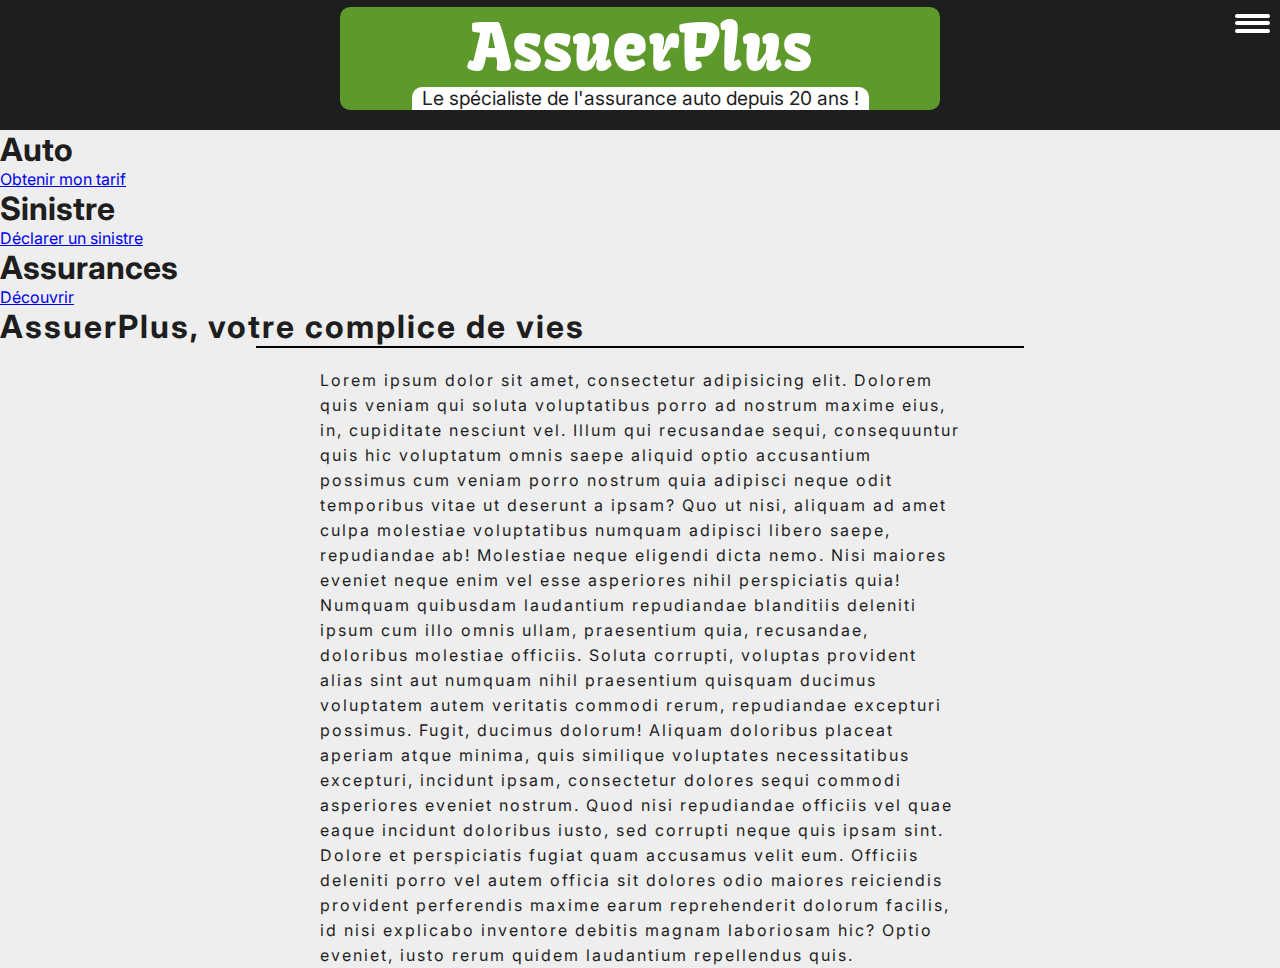
<file: index.html>
<!DOCTYPE html>
<html lang="en">
<head>
    <meta charset="UTF-8">
    <meta http-equiv="X-UA-Compatible" content="IE=edge">
    <meta name="viewport" content="width=device-width, initial-scale=1.0">
    <link rel="stylesheet" href="/web/css/style.css">
    <link rel="stylesheet" href="/web/css/header.css">
    <title>AssuerPlus</title>
    <script>
        function myFunction() {
            document.getElementById("check").checked = false;
        }
    </script>
</head>
<body>

<header class="head">
    <div class="head-left">
        <span class="logo">AssuerPlus</span>
        <div class="slogan">Le spécialiste de l'assurance auto depuis 20 ans !</div>
    </div>

    <div class="head-right">
    
        <input type="checkbox" name="menu" id="check" value="">
        <div class="hamburger-lines">
            <span class="line line1"></span>
            <span class="line line2"></span>
            <span class="line line3"></span>
        </div>
                
        <ul class="menu-items">
            <li style="border: none;"><a onclick="myFunction()" href="#">Le groupe AssuerPlus</a></li>
            <li><a onclick="myFunction()" href="#">Nos agences</a></li>
            <li><a onclick="myFunction()" href="#">Assistance</a></li>
            <li><a onclick="myFunction()" href="#">Mon espace personnel</a></li>
        </ul>

    </div>
</header>


<section class="one_box">
    <div class="bg"></div>
        <div class="option">
            <div class="opt">
                <div class="icon-voiture"></div>
                <h1>Auto</h1>
                <a href="#">Obtenir mon tarif</a>
            </div>
            <div class="opt">
                <div class="icon-sinistre"></div>
                <h1>Sinistre</h1>
                <a href="#">Déclarer un sinistre</a>
            </div>
            <div class="opt">
                <div class="icon-assurance"></div>
                <h1>Assurances</h1>
                <a href="#">Découvrir</a>
            </div>
        </div>
</section>


<section class="two_box">
    <h1 style="letter-spacing: 2px;">AssuerPlus, votre complice de vies</h1>
    <hr style="margin: 0px 20% 0px 20%; border: 1px solid black;">
    <span style="line-height: 25px; text-align: left; display: block;  margin-top: 20px; margin-left: auto; width: 50%; letter-spacing:2px;">
        <p>Lorem ipsum dolor sit amet, consectetur adipisicing elit. Dolorem quis veniam qui soluta voluptatibus porro ad nostrum maxime eius, in, cupiditate nesciunt vel. Illum qui recusandae sequi, consequuntur quis hic voluptatum omnis saepe aliquid optio accusantium possimus cum veniam porro nostrum quia adipisci neque odit temporibus vitae ut deserunt a ipsam? Quo ut nisi, aliquam ad amet culpa molestiae voluptatibus numquam adipisci libero saepe, repudiandae ab! Molestiae neque eligendi dicta nemo. Nisi maiores eveniet neque enim vel esse asperiores nihil perspiciatis quia! Numquam quibusdam laudantium repudiandae blanditiis deleniti ipsum cum illo omnis ullam, praesentium quia, recusandae, doloribus molestiae officiis. Soluta corrupti, voluptas provident alias sint aut numquam nihil praesentium quisquam ducimus voluptatem autem veritatis commodi rerum, repudiandae excepturi possimus. Fugit, ducimus dolorum! Aliquam doloribus placeat aperiam atque minima, quis similique voluptates necessitatibus excepturi, incidunt ipsam, consectetur dolores sequi commodi asperiores eveniet nostrum. Quod nisi repudiandae officiis vel quae eaque incidunt doloribus iusto, sed corrupti neque quis ipsam sint. Dolore et perspiciatis fugiat quam accusamus velit eum. Officiis deleniti porro vel autem officia sit dolores odio maiores reiciendis provident perferendis maxime earum reprehenderit dolorum facilis, id nisi explicabo inventore debitis magnam laboriosam hic? Optio eveniet, iusto rerum quidem laudantium repellendus quis.</p>
    </span>   
</section>
    
</body>
</html>
</file>
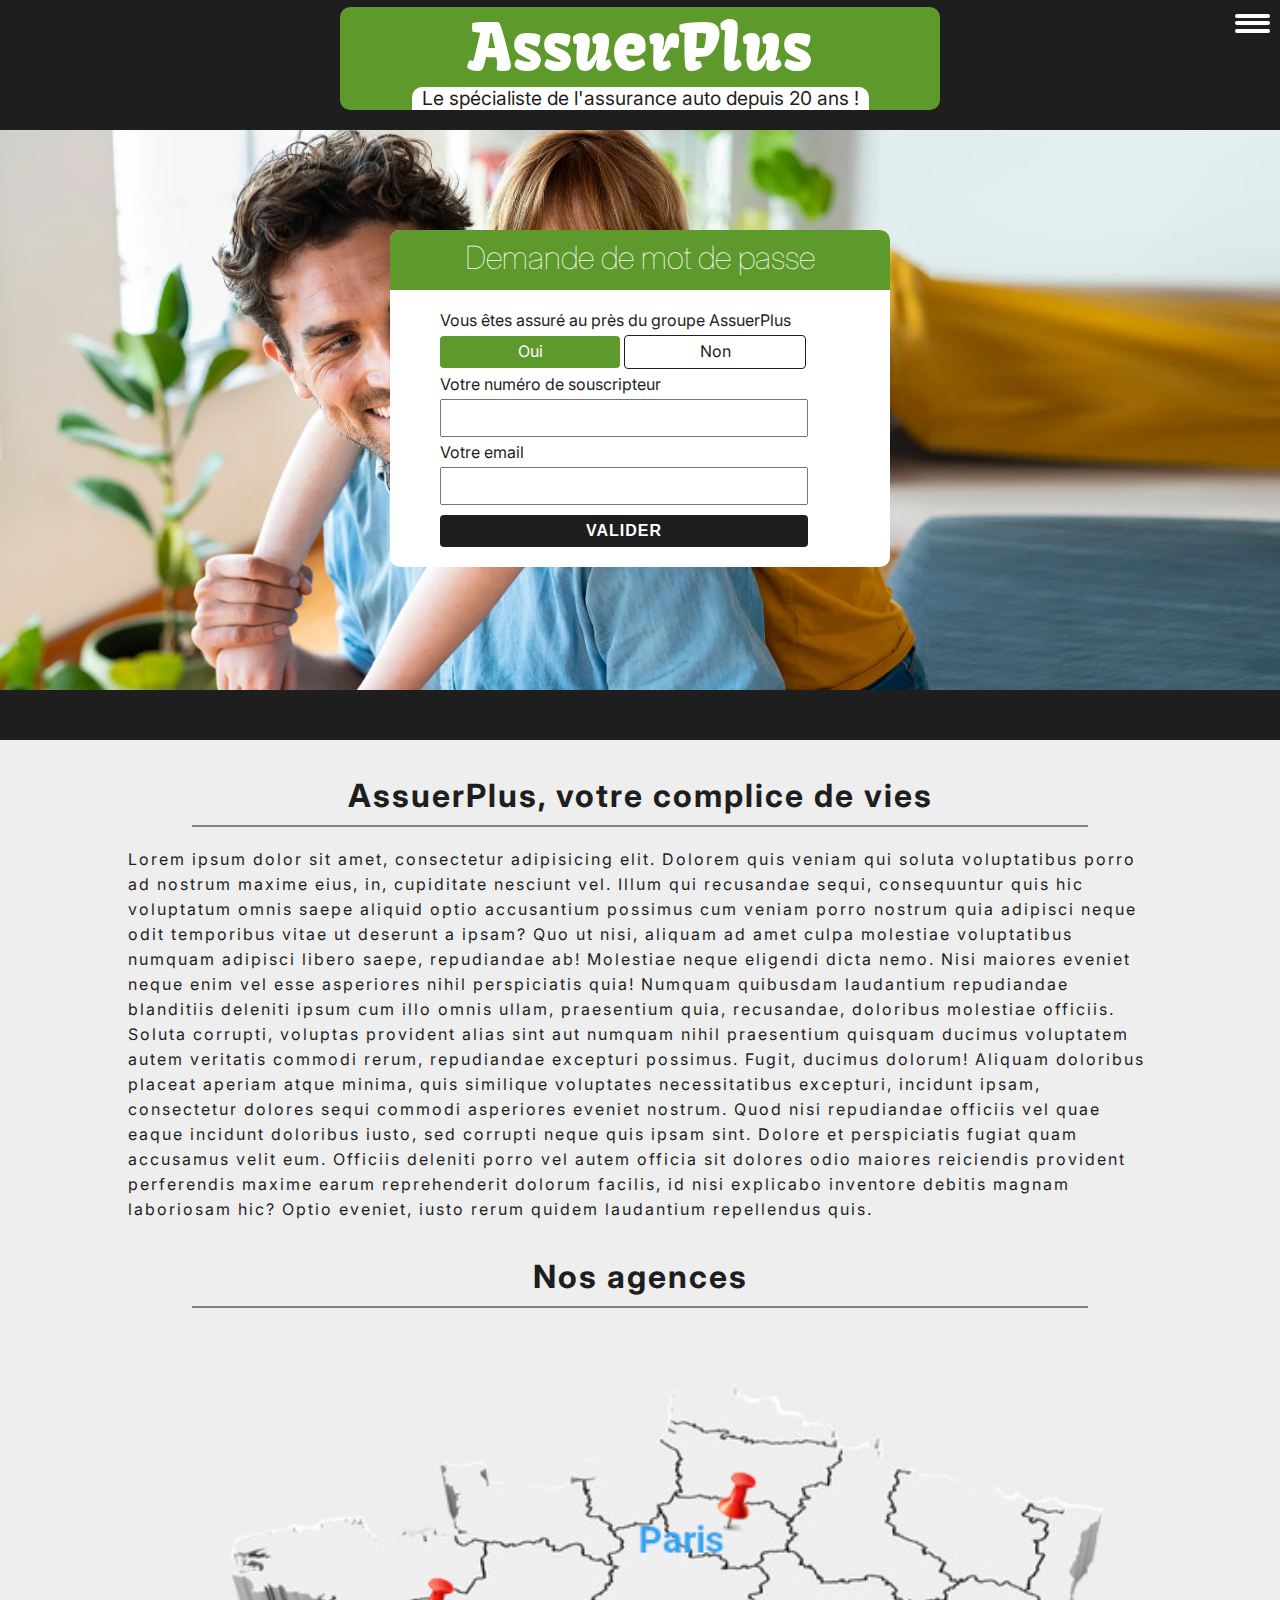
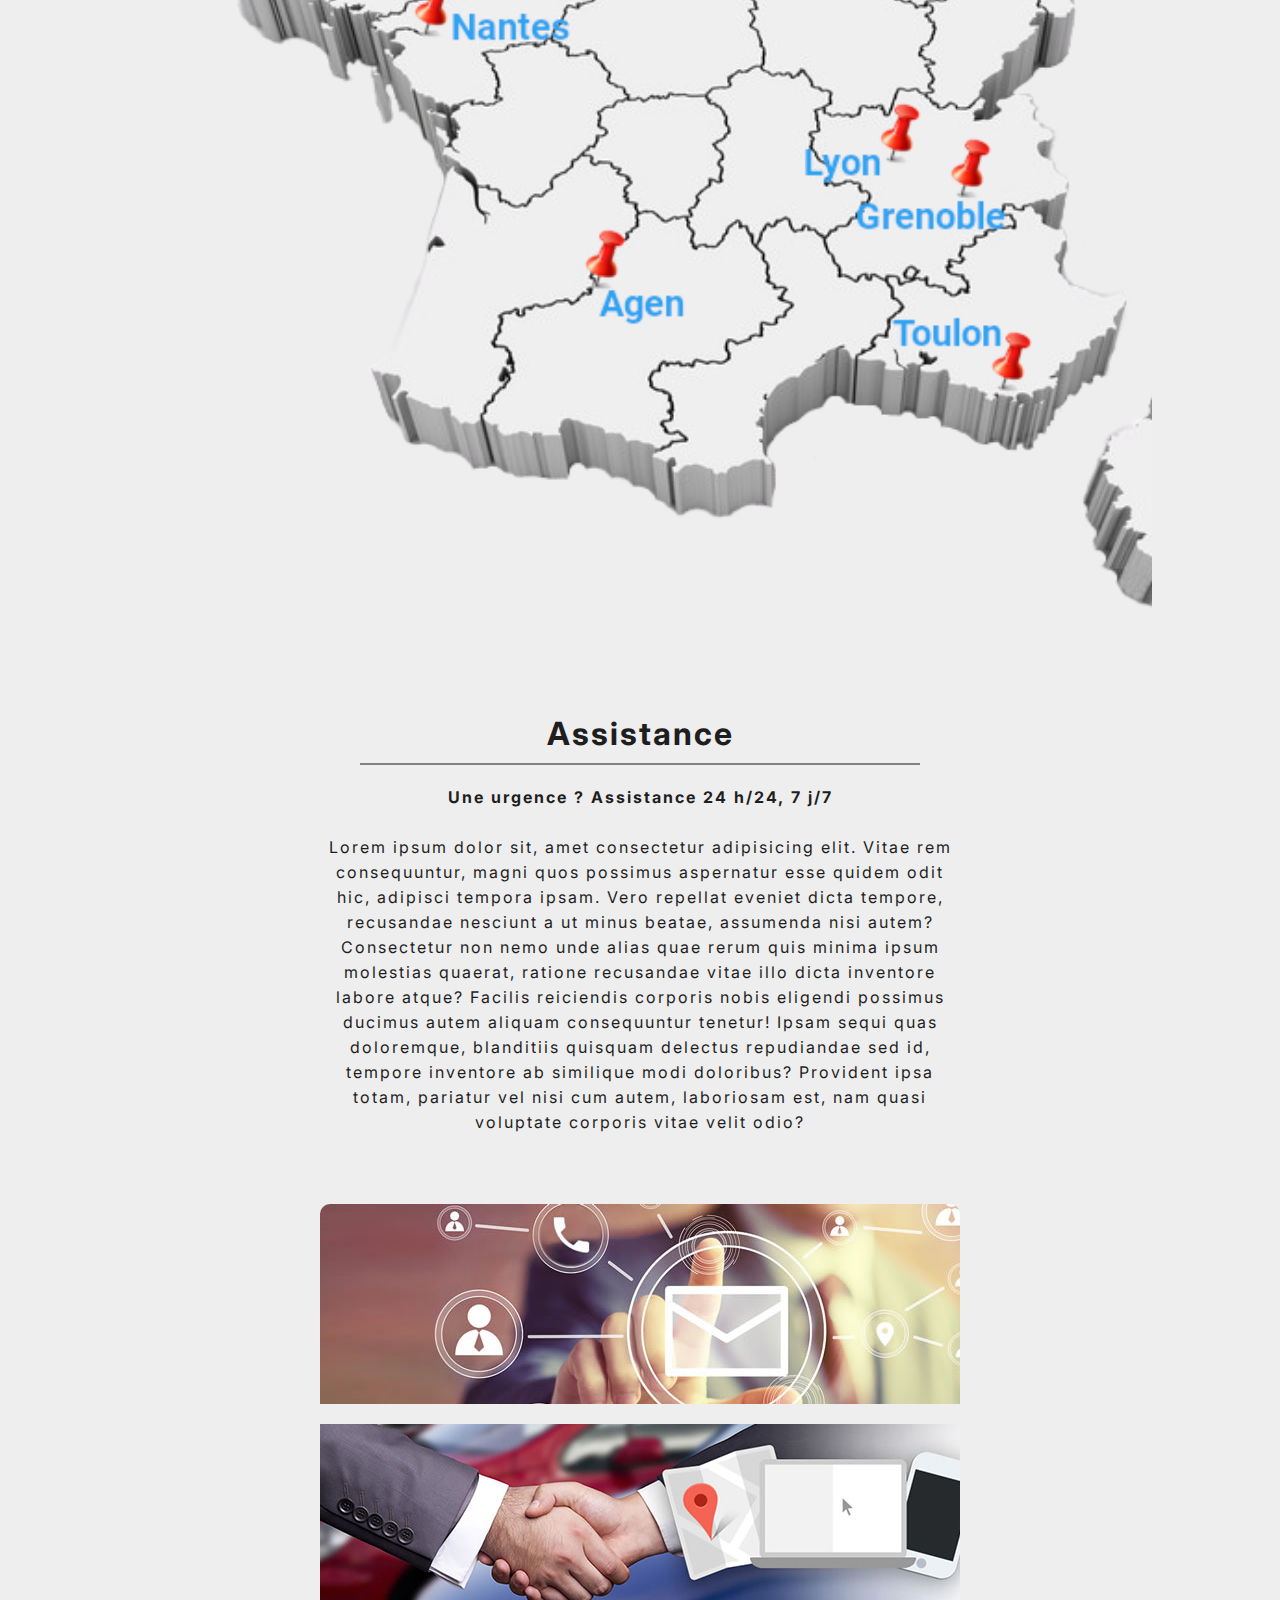
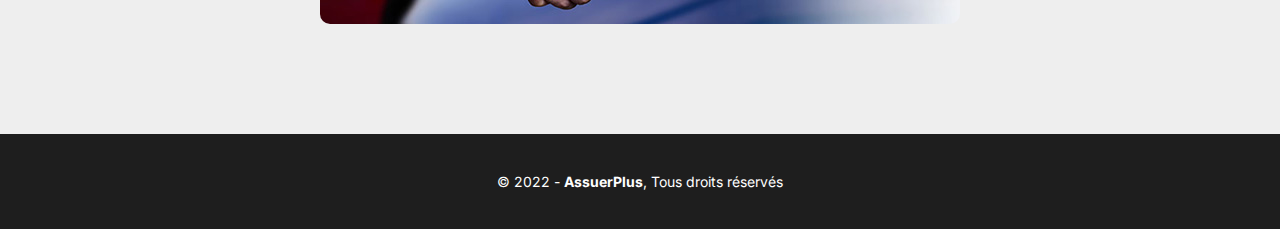
<file: first-login.html>
<!DOCTYPE html>
<html lang="en">
<head>
    <meta charset="UTF-8">
    <meta http-equiv="X-UA-Compatible" content="IE=edge">
    <meta name="viewport" content="width=device-width, initial-scale=1.0">
    <link rel="shortcut icon" href="/web/img/favicon_car.png"/>
    <link rel="apple-touch-icon" href="/web/img/favicon_car.png"/>
    <link rel="stylesheet" href="/web/css/style.css">
    <link rel="stylesheet" href="/web/css/index.css">
    <link rel="stylesheet" href="/web/css/first-login.css">
    <link rel="stylesheet" href="/web/css/header.css">
    <title>Première connexion - AssuerPlus</title>
    <script src="/web/js/login.js"></script>
    <script>
        function myFunction() {
            document.getElementById("check").checked = false;
        }
    </script>
</head>
<body>

<header class="head">
    <div class="head-left">
        <span class="logo">AssuerPlus</span>
        <div class="slogan">Le spécialiste de l'assurance auto depuis 20 ans !</div>
    </div>

    <div class="head-right">
    
        <input type="checkbox" name="menu" id="check" value="">
        <div class="hamburger-lines">
            <span class="line line1"></span>
            <span class="line line2"></span>
            <span class="line line3"></span>
        </div>
                
        <ul class="menu-items">
            <li style="border: none;"><a onclick="myFunction()" href="index.html">Le groupe AssuerPlus</a></li>
            <li><a onclick="myFunction()" href="#">Nos agences</a></li>
            <li><a onclick="myFunction()" href="#">Assistance</a></li>
            <li><a onclick="myFunction()" href="login.html">Mon espace personnel</a></li>
        </ul>

    </div>
</header>


<section class="one_box">
    <div class="bg1">
    <div class="forgot-pass">
        <div class="pass">
            <h1>Demande de mot de passe</h1>

            <div class="form">
            <label for="">Vous êtes assuré au près du groupe AssuerPlus</label><br>
            <a onclick="newPass()" class="answer" id="yes" href="#">Oui</a>
            <a onclick="newUser()" href="#" class="answer" id="no" style="background-color: #fff; color: #1E1E1E; border: 1px solid #1E1E1E;">Non</a>

            <div class="first-contain">
                <form action="#" method="post">
                    <label for="numS">Votre numéro de souscripteur</label><br>
                    <input type="text" name="nOrMail" id="numS" required><br>
                    <label for="mail">Votre email</label><br>
                    <input type="email" id="mail" name="mail" required><br>
                    <input type="submit" value="Valider">
                </form>
            </div>

            <div class="second-contain" style="display: none;">
                <form action="#" method="post">
                    <label for="mail">Votre email</label><br>
                    <input type="email" name="mail" id="mail" required><br>
                    <label for="first-name">Nom</label>
                    <input type="text" id="first-name" name="first-name" required>

                    <label for="last-name">Prénom</label>
                    <input type="text" id="last-name" name="last-name" required><br>

                    <label for="password">Votre mot de passe</label>
                    <input type="password" id="password" name="password" required><br>

                    <label for="repassword">Veuillez resaisir votre mot de passe</label>
                    <input type="password" id="repassword" name="repassword" required><br>

                    <label for="phoneNumber">Votre numéro de téléphone</label>
                    <input type="tel" id="phoneNumber" name="phoneNumber" required>

                    <input type="submit" value="Terminer">
                </form>
            </div>
        </div>

        </div>
    </div>
    </div>
</section>


<section class="two_box">
    <h1>AssuerPlus, votre complice de vies</h1>
    <hr>
    <br>
    <span>
        <p>Lorem ipsum dolor sit amet, consectetur adipisicing elit. Dolorem quis veniam qui soluta voluptatibus porro ad nostrum maxime eius, in, cupiditate nesciunt vel. Illum qui recusandae sequi, consequuntur quis hic voluptatum omnis saepe aliquid optio accusantium possimus cum veniam porro nostrum quia adipisci neque odit temporibus vitae ut deserunt a ipsam? Quo ut nisi, aliquam ad amet culpa molestiae voluptatibus numquam adipisci libero saepe, repudiandae ab! Molestiae neque eligendi dicta nemo. Nisi maiores eveniet neque enim vel esse asperiores nihil perspiciatis quia! Numquam quibusdam laudantium repudiandae blanditiis deleniti ipsum cum illo omnis ullam, praesentium quia, recusandae, doloribus molestiae officiis. Soluta corrupti, voluptas provident alias sint aut numquam nihil praesentium quisquam ducimus voluptatem autem veritatis commodi rerum, repudiandae excepturi possimus. Fugit, ducimus dolorum! Aliquam doloribus placeat aperiam atque minima, quis similique voluptates necessitatibus excepturi, incidunt ipsam, consectetur dolores sequi commodi asperiores eveniet nostrum. Quod nisi repudiandae officiis vel quae eaque incidunt doloribus iusto, sed corrupti neque quis ipsam sint. Dolore et perspiciatis fugiat quam accusamus velit eum. Officiis deleniti porro vel autem officia sit dolores odio maiores reiciendis provident perferendis maxime earum reprehenderit dolorum facilis, id nisi explicabo inventore debitis magnam laboriosam hic? Optio eveniet, iusto rerum quidem laudantium repellendus quis.</p>
    </span>   
</section>

<section class="two_box">
        <h1>Nos agences</h1>
            <hr>
            <br>
        <div class="map"></div>
</section>

<section class="two_box" style="display: flex; flex-wrap: wrap;">
    <div class="help">
            <div class="help-contact">
                <h1>Assistance</h1>
                <hr>
                <br>
                <span style="text-align: center;">
                    <b>Une urgence ? Assistance 24 h/24, 7 j/7 </b>
                <br><br>
                    <p>Lorem ipsum dolor sit, amet consectetur adipisicing elit. Vitae rem consequuntur, magni quos possimus aspernatur esse quidem odit hic, adipisci tempora ipsam. Vero repellat eveniet dicta tempore, recusandae nesciunt a ut minus beatae, assumenda nisi autem? Consectetur non nemo unde alias quae rerum quis minima ipsum molestias quaerat, ratione recusandae vitae illo dicta inventore labore atque? Facilis reiciendis corporis nobis eligendi possimus ducimus autem aliquam consequuntur tenetur! Ipsam sequi quas doloremque, blanditiis quisquam delectus repudiandae sed id, tempore inventore ab similique modi doloribus? Provident ipsa totam, pariatur vel nisi cum autem, laboriosam est, nam quasi voluptate corporis vitae velit odio?</p>
                </span>
                
              
            </div>
            <div class="pictures">
                <div style="background-image: url(/web/img/first-contact-picture.png); margin-bottom: 20px; border-radius: 10px 10px 0px 0px; width: 80%; height: 200px;"></div>
                <div style="background-image: url(/web/img/second-contact-picture.png); border-radius: 0px 0px 10px 10px; background-size: cover; width: 80%; height: 200px;"></div>
            </div>
    </div>
    
</section>


<footer>
    <p>© 2022 - <b>AssuerPlus</b>, Tous droits réservés</p>
</footer>
    
</body>
</html>
</file>
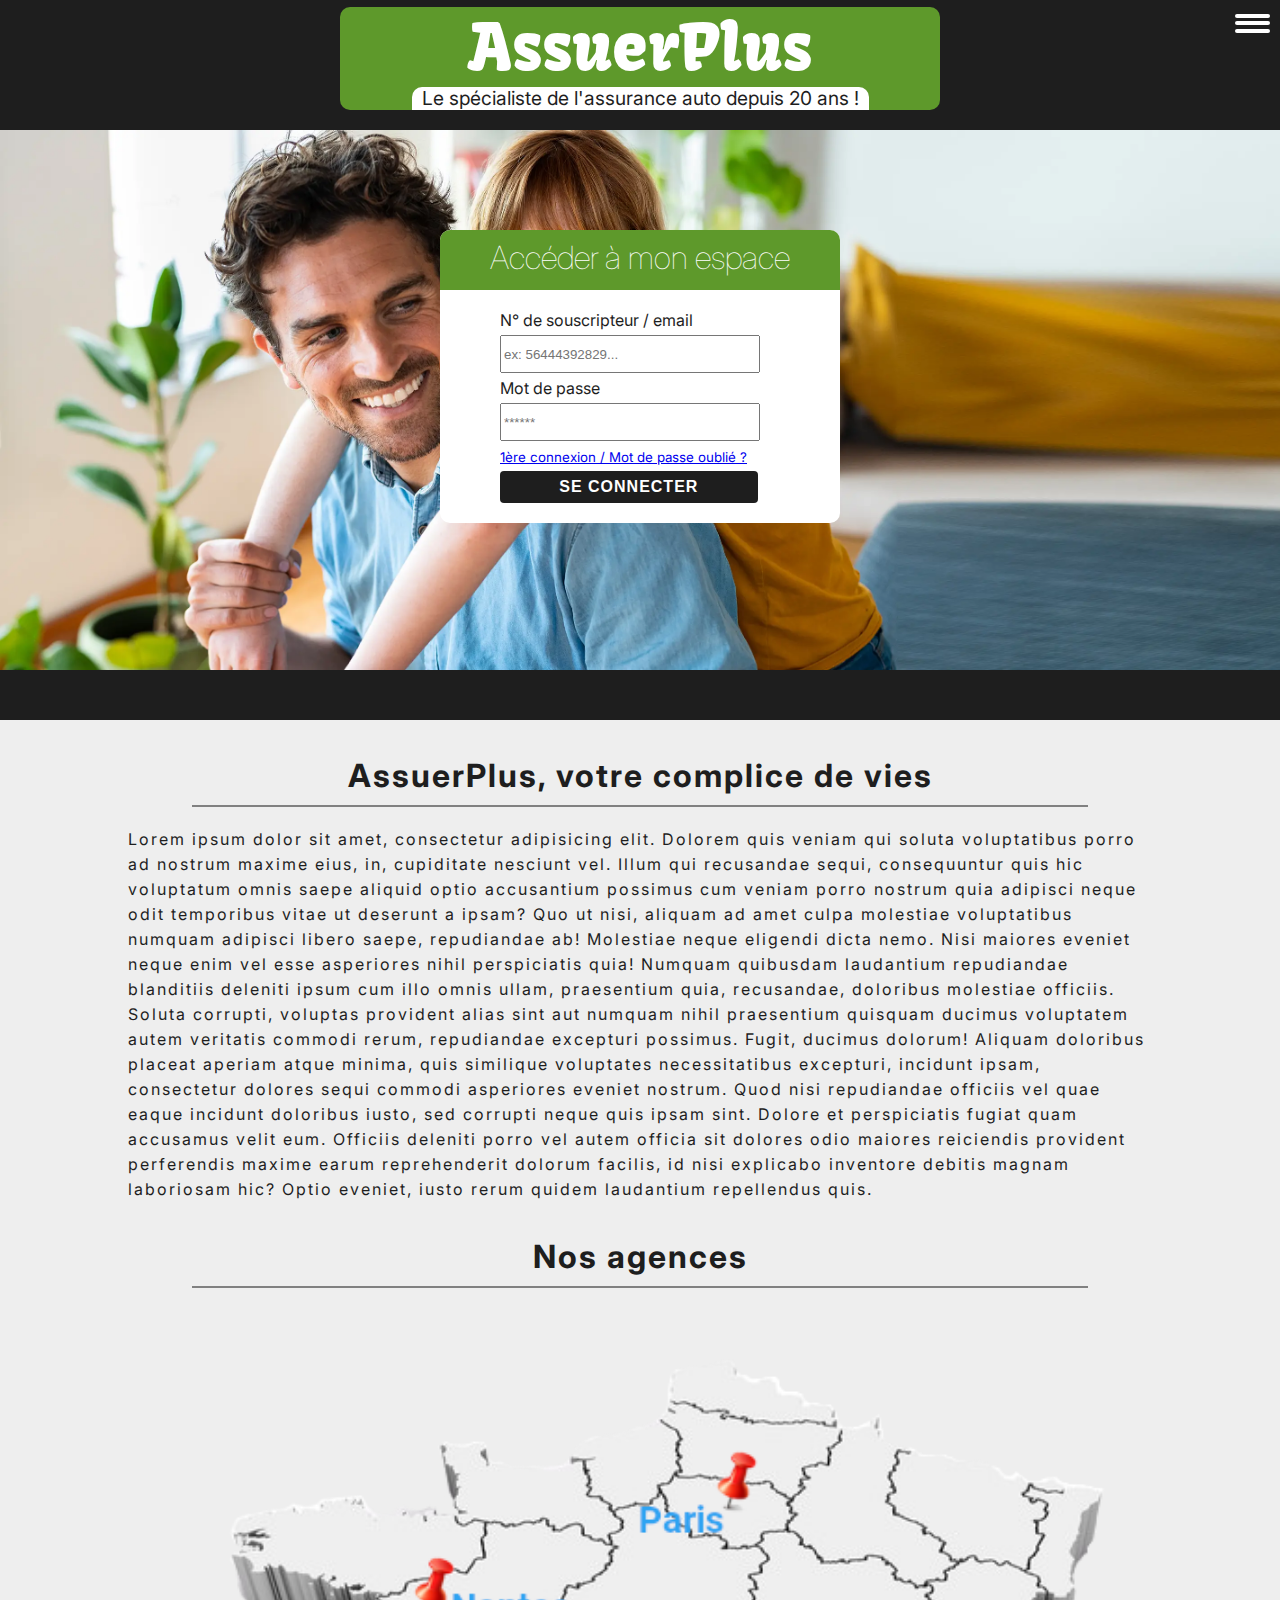
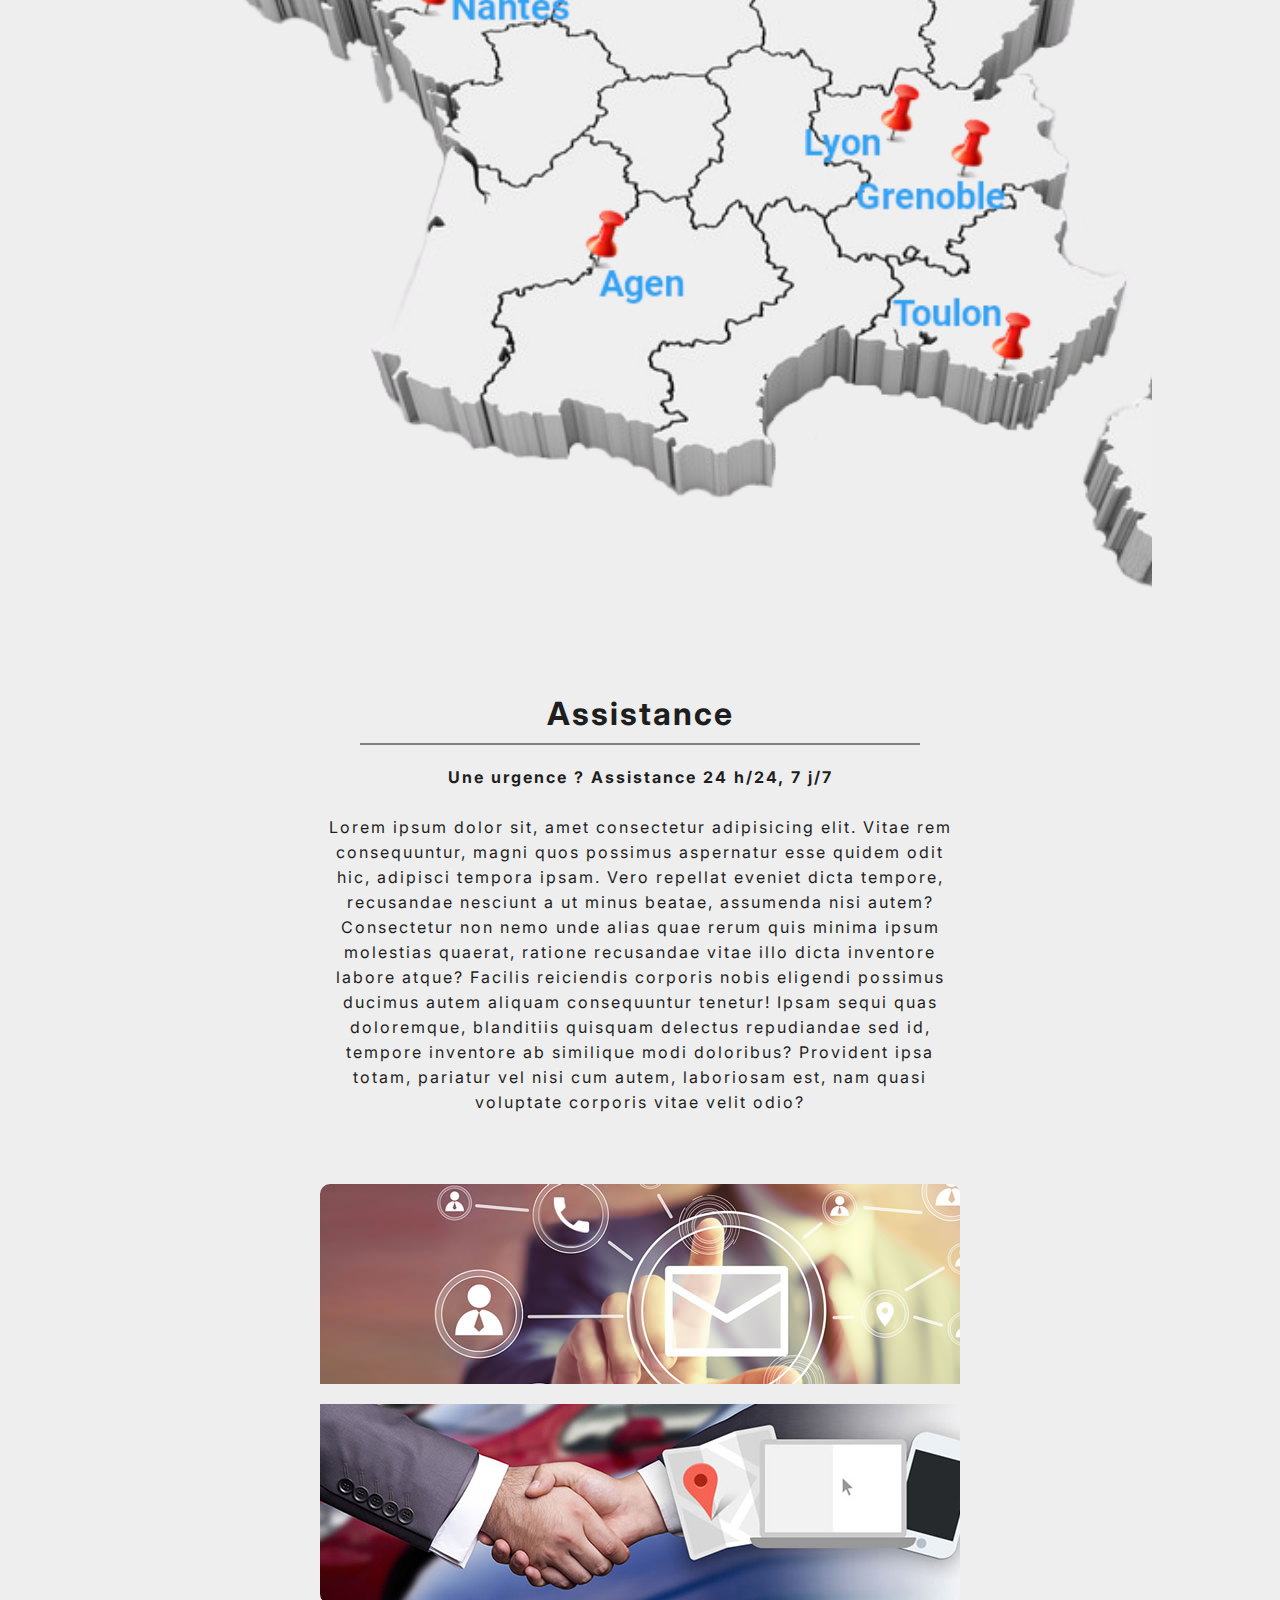
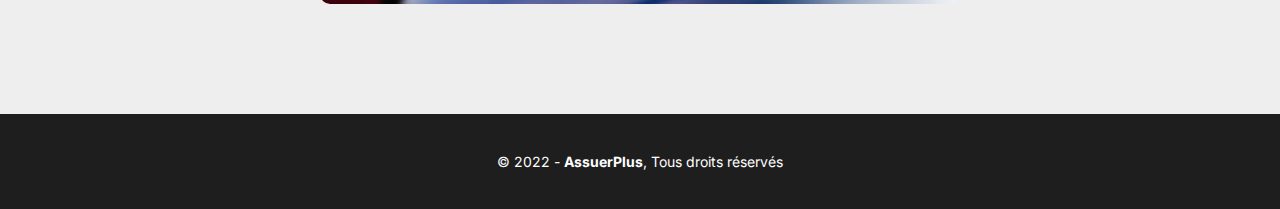
<file: login.html>
<!DOCTYPE html>
<html lang="en">
<head>
    <meta charset="UTF-8">
    <meta http-equiv="X-UA-Compatible" content="IE=edge">
    <meta name="viewport" content="width=device-width, initial-scale=1.0">
    <link rel="shortcut icon" href="/web/img/favicon_car.png"/>
    <link rel="apple-touch-icon" href="/web/img/favicon_car.png"/>
    <link rel="stylesheet" href="/web/css/style.css">
    <link rel="stylesheet" href="/web/css/index.css">
    <link rel="stylesheet" href="/web/css/login.css">
    <link rel="stylesheet" href="/web/css/header.css">
    <title>Connexion - AssuerPlus</title>
    <script>
        function myFunction() {
            document.getElementById("check").checked = false;
        }
    </script>
</head>
<body>

<header class="head">
    <div class="head-left">
        <span class="logo">AssuerPlus</span>
        <div class="slogan">Le spécialiste de l'assurance auto depuis 20 ans !</div>
    </div>

    <div class="head-right">
    
        <input type="checkbox" name="menu" id="check" value="">
        <div class="hamburger-lines">
            <span class="line line1"></span>
            <span class="line line2"></span>
            <span class="line line3"></span>
        </div>
                
        <ul class="menu-items">
            <li style="border: none;"><a onclick="myFunction()" href="index.html">Le groupe AssuerPlus</a></li>
            <li><a onclick="myFunction()" href="#">Nos agences</a></li>
            <li><a onclick="myFunction()" href="#">Assistance</a></li>
            <li><a onclick="myFunction()" href="login.html">Mon espace personnel</a></li>
        </ul>

    </div>
</header>


<section class="one_box">
    <div class="bg1">
    <div class="login">
        <div class="login-form">
            <h1>Accéder à mon espace personnel Assurances</h1>

            <form action="#" method="post">
            <label for="mail">N° de souscripteur / email</label><br>
            <input type="text" placeholder="ex: 56444392829..." name="nOrMail" id="mail" required><br>
            <label for="password">Mot de passe</label><br>
            <input type="text" placeholder="******" type="password" id="password" name="password" required><br>
            <small><a href="first-login.html">1ère connexion / Mot de passe oublié ?</a></small>
            <input type="submit" value="Se connecter">
            </form>

        </div>
    </div>
    </div>
</section>


<section class="two_box">
    <h1>AssuerPlus, votre complice de vies</h1>
    <hr>
    <br>
    <span>
        <p>Lorem ipsum dolor sit amet, consectetur adipisicing elit. Dolorem quis veniam qui soluta voluptatibus porro ad nostrum maxime eius, in, cupiditate nesciunt vel. Illum qui recusandae sequi, consequuntur quis hic voluptatum omnis saepe aliquid optio accusantium possimus cum veniam porro nostrum quia adipisci neque odit temporibus vitae ut deserunt a ipsam? Quo ut nisi, aliquam ad amet culpa molestiae voluptatibus numquam adipisci libero saepe, repudiandae ab! Molestiae neque eligendi dicta nemo. Nisi maiores eveniet neque enim vel esse asperiores nihil perspiciatis quia! Numquam quibusdam laudantium repudiandae blanditiis deleniti ipsum cum illo omnis ullam, praesentium quia, recusandae, doloribus molestiae officiis. Soluta corrupti, voluptas provident alias sint aut numquam nihil praesentium quisquam ducimus voluptatem autem veritatis commodi rerum, repudiandae excepturi possimus. Fugit, ducimus dolorum! Aliquam doloribus placeat aperiam atque minima, quis similique voluptates necessitatibus excepturi, incidunt ipsam, consectetur dolores sequi commodi asperiores eveniet nostrum. Quod nisi repudiandae officiis vel quae eaque incidunt doloribus iusto, sed corrupti neque quis ipsam sint. Dolore et perspiciatis fugiat quam accusamus velit eum. Officiis deleniti porro vel autem officia sit dolores odio maiores reiciendis provident perferendis maxime earum reprehenderit dolorum facilis, id nisi explicabo inventore debitis magnam laboriosam hic? Optio eveniet, iusto rerum quidem laudantium repellendus quis.</p>
    </span>   
</section>

<section class="two_box">
        <h1>Nos agences</h1>
            <hr>
            <br>
        <div class="map"></div>
</section>

<section class="two_box" style="display: flex; flex-wrap: wrap;">
    <div class="help">
            <div class="help-contact">
                <h1>Assistance</h1>
                <hr>
                <br>
                <span style="text-align: center;">
                    <b>Une urgence ? Assistance 24 h/24, 7 j/7 </b>
                <br><br>
                    <p>Lorem ipsum dolor sit, amet consectetur adipisicing elit. Vitae rem consequuntur, magni quos possimus aspernatur esse quidem odit hic, adipisci tempora ipsam. Vero repellat eveniet dicta tempore, recusandae nesciunt a ut minus beatae, assumenda nisi autem? Consectetur non nemo unde alias quae rerum quis minima ipsum molestias quaerat, ratione recusandae vitae illo dicta inventore labore atque? Facilis reiciendis corporis nobis eligendi possimus ducimus autem aliquam consequuntur tenetur! Ipsam sequi quas doloremque, blanditiis quisquam delectus repudiandae sed id, tempore inventore ab similique modi doloribus? Provident ipsa totam, pariatur vel nisi cum autem, laboriosam est, nam quasi voluptate corporis vitae velit odio?</p>
                </span>
                
              
            </div>
            <div class="pictures">
                <div style="background-image: url(/web/img/first-contact-picture.png); margin-bottom: 20px; border-radius: 10px 10px 0px 0px; width: 80%; height: 200px;"></div>
                <div style="background-image: url(/web/img/second-contact-picture.png); border-radius: 0px 0px 10px 10px; background-size: cover; width: 80%; height: 200px;"></div>
            </div>
    </div>
    
</section>


<footer>
    <p>© 2022 - <b>AssuerPlus</b>, Tous droits réservés</p>
</footer>
    
</body>
</html>
</file>
<file: web/css/style.css>
@import url('https://fonts.googleapis.com/css2?family=Inter&display=swap');
@import url('https://fonts.googleapis.com/css2?family=Kavoon&display=swap');

* {
    margin: auto;
    padding: auto;
}

body {
    width: 100%;
    font-family: 'Inter', sans-serif;
    font-weight: 400;
    background: #EEE;
    color: #1E1E1E;
    font-size: 16px;

}

footer {
    margin-top: 30px; 
    text-align: center; 
    background-color: #1E1E1E; 
    color: #FFF; 
    font-size: 14px;
    line-height: 95px;
}
</file>
<file: web/css/header.css>
header.head {
    background-color: #1E1E1E; 
    display: flex; 
    flex-wrap: wrap;
    min-height: 130px;
    max-height: 160px;
}

.head .head-left {
    text-align: center; 
    width: 600px; 
    height: 100%; 
    background-color: #5e992b;
    border-radius: 10px;
    display: flex;
    flex-wrap: wrap;
}

.head .head-left .logo {
    font-family: 'Kavoon', cursive; 
    color: #FFF; 
    font-size: 4rem;
}

.head .head-left .slogan {
    background-color: #FFF;
    color: #1E1E1E;
    height: 60%;
    line-height: 100%;
    padding: 2px 10px 2px 10px;
    border-radius: 10px 10px 0px 0px;
    font-size: 1.2rem;
}

.head .head-right {
    width: 1000px;
}

.head .head-right li {
    display: inline-block;
    border-left: 1px solid #FFF;
    padding: 5px 2% 5px 2%;
}

.head .head-right a {
    color: #FFF;
    text-decoration: none;
    font-size: 1.2rem;
}

.head .head-right a:hover {
    color: #FFF;
    text-decoration: underline;
    font-size: 1.2rem;
}

/* Mobile */

@media only screen and (max-width: 375px) {
    header.head {
        background-color : #5e992b;
       /* min-height: 260px; */
    }

    .head .head-left .logo {
        font-family: 'Kavoon', cursive;
        color: #FFF;
        font-size: 2.3rem;
    }

    .head .head-left .slogan {
        background-color: #FFF;
        color: #1E1E1E;
        height: 60%;
        line-height: 100%;
        margin: 10px;
        padding: 2px 5px 2px 5px;
        border-radius: 10px;
        font-size: 1rem;
    }
}

@media only screen and (min-width: 376px) and (max-width: 425px) {
    header.head {
        background-color : #5e992b;
       /* min-height: 260px; */
    }

    .head .head-left .logo {
        font-family: 'Kavoon', cursive;
        color: #FFF;
        font-size: 3rem;
    }

    .head .head-left .slogan {
        background-color: #FFF;
        color: #1E1E1E;
        height: 60%;
        line-height: 100%;
        margin: 10px 10px 0px 10px;
        padding: 2px 5px 2px 5px;
        border-radius: 10px;
        font-size: 1rem;
    }
}

            /* Tablet & Laptop */
@media only screen and (max-width: 1300px) {

    header.head {
     /* min-height: 260px; */
    }

    .head .head-right li {
        border: none;
        display: block;
        padding: 8px;
    }
  
    .menu-items {
      display: none;
      width: 300px;
      height: auto;
      background-color: #1e1e1e;
      color: #FFF;
      top: 130px;
      position: absolute;
      right: 0px;
      z-index: 2;
      border-radius: 0px 0px 0px 10px;
      box-shadow: 4px 4px 6px rgba(0, 0, 0, 0.25);
    }
  
    .head-right a {
      color: #000;
      text-decoration: none;
    }
  
    .head-right input[type="checkbox"] {
        display: block;
        height: 32px;
        top: 0px;
        right: 20px;
        position: absolute;
        width: 30px;
        z-index: 5;
        opacity: 0;
   }
  
    .hamburger-lines {
      display: block;
      height: 23px;
      right: 10px;
      width: 35px;
      position: absolute;
      top: 12px;
      z-index: 3;
      display: flex;
      flex-direction: column;
      justify-content: space-between;
    }
  
    .hamburger-lines .line {
      display: block;
      height: 4px;
      width: 100%;
      border-radius: 10px;
      background: #FFF;
    }
  
    .hamburger-lines .line1 {
      transform-origin: 0% 0%;
      transition: transform 0.4s ease-in-out;
    }
  
    .hamburger-lines .line2 {
      transition: transform 0.2s ease-in-out;
    }
  
    .hamburger-lines .line3 {
      transform-origin: 0% 100%;
      transition: transform 0.4s ease-in-out;
    }
  
    input[type="checkbox"]:checked ~ .menu-items {
      transform: translateX(0);
    }
  
    input[type="checkbox"]:checked ~ .hamburger-lines .line1 {
      transform: rotate(35deg);
    }
  
    input[type="checkbox"]:checked ~ .hamburger-lines .line2 {
      transform: scaleY(0);
    }
  
    input[type="checkbox"]:checked ~ .hamburger-lines .line3 {
      transform: rotate(-35deg);
    }
  
    input[type="checkbox"]:checked ~ .menu-items {
      display: block;
    }
        
  }


          /* Computer*/
@media only screen and (min-width: 1301px) 
{
  .head-right input[type="checkbox"] {
    display: none;
  }

}
</file>
<file: web/css/index.css>
section.one_box {
    width: 100%; 
    height: auto;
    background-color:#1E1E1E;
    padding-bottom: 50px;
}

    .one_box .bg {
        width: 100%; 
        min-height: 60vh;
        background-image: url(../img/banniere.png);
        background-size: cover;
    }

    .one_box .option {
        display: flex; 
        flex-wrap: wrap;
        margin: -150px auto auto auto;
        background-color: #5e992b; 
        width: 80%; 
        height: auto;
        padding: 30px 15px 30px 15px;
        border-radius: 4px; 
        box-shadow: 2px 2px 4px #1e1e1e87;
    }

        .option .opt {
            width: 30%;
            border-radius: 8px;
            height: 180px;
            box-shadow: 2px 2px 4px #345518;
            background-color: #FFF;
            padding-top: 30px;
            text-align: center;
        }


            .opt .icon-voiture {
                height: 50px;
                width: 55px;
                box-shadow: 2px 2px 4px rgba(0, 0, 0, 0.639);
                border-radius: 50%;
                background-image: url(../img/icon_voiture.png);
                margin: auto auto 10% auto;
            }

            .opt .icon-sinistre {
                height: 50px;
                width: 55px;
                box-shadow: 2px 2px 4px rgba(0, 0, 0, 0.639);
                border-radius: 50%;
                background-image: url(../img/icon_sinistre.png);
                margin: auto auto 10% auto;
            }

            .opt .icon-assurance {
                height: 50px;
                width: 55px;
                box-shadow: 2px 2px 4px rgba(0, 0, 0, 0.639);
                border-radius: 50%;
                background-image: url(../img/icon_assurance.png);
                margin: auto auto 10% auto;
            }

            .opt h1 {
                display: block;
                margin: 0px 0px 45px 0px;
            }

            .opt a {
                transition-duration: 1s;
                background-color:#1E1E1E;
                color: #FFF;
                text-decoration: none;
                padding: 8px;
                border-radius: 4px;
            }

            .opt a:hover {
                transition-duration: 1s;
                background-color:#5e992b;
                color: #FFF;
                text-decoration: none;
                padding: 8px;
                border-radius: 4px;
            }


section.two_box {
    width: 100%; 
    height: auto;
    padding: 2% 0% 0% 0%;
    text-align: center;
}

section.two_box #help {
    display: flex; 
    flex-wrap: wrap;
}

    .two_box h1 {
        font-size: 2rem;
        letter-spacing: 2px;
        margin: 10px;
    }

    .two_box hr {
        margin: 0px 15% 0px 15%; 
        border: 1px solid #1e1e1e87;
    }

    .two_box span {
        line-height: 25px; 
        text-align: left; 
        display: block;  
        width: 80%;
        margin-left: auto; 
        letter-spacing: 2px;
    }

    .map {
        background-size: cover;
        border-radius: 10px; 
        width: 80%; 
        height: 950px; 
        background-image: url(../img/map.png);
    }

    .help {
        width: 1600px; 
        display: flex; 
        flex-wrap: wrap;
    }

    .help-contact {
        width: 800px; 
        height: 500px; 
        text-align: center;
    }

        .help-contact span {
            text-align: center;
        }

    .pictures {
        width: 800px; 
        height: 500px;
    }

        .pictures .first {
            background-image: url(../img/first-contact-picture.png); 
            margin-top: 30px;
            margin-bottom: 20px; 
            border-radius: 10px 10px 0px 0px; 
            width: 80%; 
            height: 200px;
        }

        .pictures .second {
            background-image: url(../img/second-contact-picture.png); 
            border-radius: 0px 0px 10px 10px; 
            background-size: cover; 
            width: 80%; 
            height: 200px;
        }



@media only screen and (max-width: 425px) 
{

    .one_box {
        padding: 20px 0px 20px 0px;
    }
        .one_box .bg {
            display: none;
        }

            .one_box .option {
                display: flex; 
                margin: auto;
                background-color: #5e992b; 
                width: 80%; 
                height: auto;
                padding: 30px 15px 30px 15px;
                border-radius: 10px; 
                box-shadow: 2px 2px 4px #1e1e1e87;
            }
        
                .option .opt {
                    width: 200px;
                    border-radius: 8px;
                    height: 180px;
                    background-color: #FFF;
                    margin: 10px auto 10px auto;
                    border-radius: 8px;
                    border-radius: 0px;
                    text-align: center;
                }

        .help {
            width: 90%; 
            display: flex; 
            flex-wrap: wrap;
        }
            
        .help-contact {
            width: 90%; 
            height: auto; 
            text-align: center;
        }
            
        .pictures {
            display: none;
        }

        .map {
            height: 40vh;
            width: 100%;
        }
}
    
@media only screen and (min-width: 426px) and (max-width: 768px) 
{
    .one_box {
        padding-bottom: 50px;
    }
        .one_box .bg {
            display: none;
        }
        
        .one_box .option {
            display: flex; 
            margin: auto;
            background-color: #5e992b; 
            width: 80%; 
            height: auto;
            padding: 30px 15px 30px 15px;
            border-radius: 4px; 
            box-shadow: 2px 2px 4px #1e1e1e87;
        }
        
            
            .option .opt {
                width: 200px;
                border-radius: 8px;
                height: 180px;
                box-shadow: 2px 2px 4px #345518;
                background-color: #FFF;
                margin: 10px auto 10px auto;
                border-radius: 0px;
                text-align: center;
            }
}
</file>
<file: web/css/first-login.css>
.one_box .bg1 {
    width: 100%; 
    min-height: 60vh;
    background-image: url(../img/banniere.png);
    background-size: cover;
    padding-top: 20px;
}

.error {
    margin-top: 10px; 
    width: 80%; 
    display: none; 
    padding: 10px; 
    border-radius: 8px; 
    background-color: #df3b3b; 
    color: #FFF;
}

.forgot-pass {
    width: 100%; 
    padding-top: 80px;
    padding-bottom: 60px;
}

    .second-contain {
        display: none;
    }

    .pass {
        background-color: #FFF; 
        width: 500px; 
        border-radius: 10px; 
        height: auto; 
        text-align: center;
    }

        .pass h1 {
            font-weight: lighter;
            background-color: #5e992b; 
            line-height: 55px; 
            height: 60px; 
            color: #FFF; 
            border-radius: 10px 10px 0px 0px;
        }

        .pass .form {
            margin-left: auto; 
            margin-top: 20px; 
            text-align: left; 
            width: 80%;
        }

        .pass a.answer {
            background-color: #5e992b; 
            color: #FFF; 
            display: inline-block;
            height: 32px; 
            line-height: 30px; 
            margin: 5px 0px 5px 0px;
            text-decoration: none; 
            width: 45%; 
            text-align: center; 
            border-radius: 4px;
        }

        .pass a#no {
            background-color: #fff; 
            color: #1E1E1E; 
            border: 1px solid #1E1E1E;
        }

        .pass input[type="text"], input[type="email"], input[type="password"], input[type="tel"] {
            margin: 5px 0px 5px 0px; 
            height: 32px; 
            width: 90%;
        }

        .pass input[type="submit"] {
            transition-duration: 1s;
            font-weight: bold; 
            font-size: 16px; 
            text-transform: uppercase; 
            letter-spacing: 1px; 
            cursor: pointer; 
            border: none; 
            height: 32px; 
            background-color: #1E1E1E; 
            color: #FFF; 
            border-radius: 4px; 
            margin: 5px 0px 20px 0px; 
            width: 92%;
        }

        .pass input[type="submit"]:hover {
            transition-duration: 1s;
            font-weight: bold; 
            font-size: 16px; 
            text-transform: uppercase; 
            letter-spacing: 1px; 
            cursor: pointer; 
            border: none; 
            height: 32px; 
            background-color: #5e992b; 
            color: #FFF; 
            border-radius: 4px; 
            margin: 5px 0px 20px 0px; 
            width: 92%;
        }

    .error {
        display: none;
        width: 550px; 
        text-align: center; 
        padding: 10px; 
        border-radius: 8px; 
        background-color: #df3b3b; 
        color: #FFF;
    }

@media only screen and (max-width: 425px) 
{    
    .one_box .bg1 {
        width: 100%; 
        min-height: 35vh;
        background-image: url(../img/banniere.png);
        background-size: cover;
    }

    .forgot-pass {
        padding-top: 50px;
    }

    .pass {
        background-color: #FFF; 
        width: 80%; 
        border-radius: 10px; 
        height: auto; 
        text-align: center;
    }

        .pass h1 {
            font-size: 18px;
        }

    .error {
        display: none;
        width: 90%; 
        text-align: center; 
        font-size: 14px;
        padding: 6px; 
        border-radius: 8px; 
        background-color: #df3b3b; 
        color: #FFF;
    }

}
</file>
<file: web/css/login.css>
.one_box .bg1 {
    width: 100%; 
    min-height: 60vh;
    background-image: url(../img/banniere.png);
    background-size: cover;
}

.error {
    margin-top: 10px; 
    width: 80%; 
    display: none; 
    padding: 10px; 
    border-radius: 8px; 
    background-color: #df3b3b; 
    color: #FFF;
}

.login {
    width: 100%; 
    padding-top: 100px;
}
    .login-form {
        background-color: #FFF; 
        width: 400px; 
        border-radius: 10px; 
        height: auto; 
        text-align: center;
    }

        .login-form h1 {
            font-weight: lighter;
            background-color: #5e992b; 
            line-height: 55px; 
            height: 60px; 
            color: #FFF; 
            border-radius: 10px 10px 0px 0px;
            overflow: hidden;
        }

        .login-form form {
            margin-left: auto; 
            margin-top: 20px; 
            text-align: left; 
            width: 70%;
        }

        .login-form input[type="text"], input[type="password"] {
            margin: 5px 0px 5px 0px; 
            height: 32px; 
            width: 90%;
        }

        .login-form input[type="submit"] {
            transition-duration: 1s;
            font-weight: bold; 
            font-size: 16px; 
            text-transform: uppercase; 
            letter-spacing: 1px; 
            cursor: pointer; 
            border: none; 
            height: 32px; 
            background-color: #1E1E1E; 
            color: #FFF; 
            border-radius: 4px; 
            margin: 5px 0px 20px 0px; 
            width: 92%;
        }

        .login-form input[type="submit"]:hover {
            transition-duration: 1s;
            font-weight: bold; 
            font-size: 16px; 
            text-transform: uppercase; 
            letter-spacing: 1px; 
            cursor: pointer; 
            border: none; 
            height: 32px; 
            background-color: #5e992b; 
            color: #FFF; 
            border-radius: 4px; 
            margin: 5px 0px 20px 0px; 
            width: 92%;
        }

@media only screen and (max-width: 425px) 
{    
    .one_box .bg1 {
        width: 100%; 
        min-height: 35vh;
        background-image: url(../img/banniere.png);
        background-size: cover;
    }

    .login {
        padding-top: 50px;
        padding-bottom: 50px;
    }

    .login-form {
        background-color: #FFF; 
        width: 80%; 
        border-radius: 10px; 
        height: auto; 
        text-align: center;
    }

        .login-form h1 {
            font-size: 20px;
        }

}
</file>
